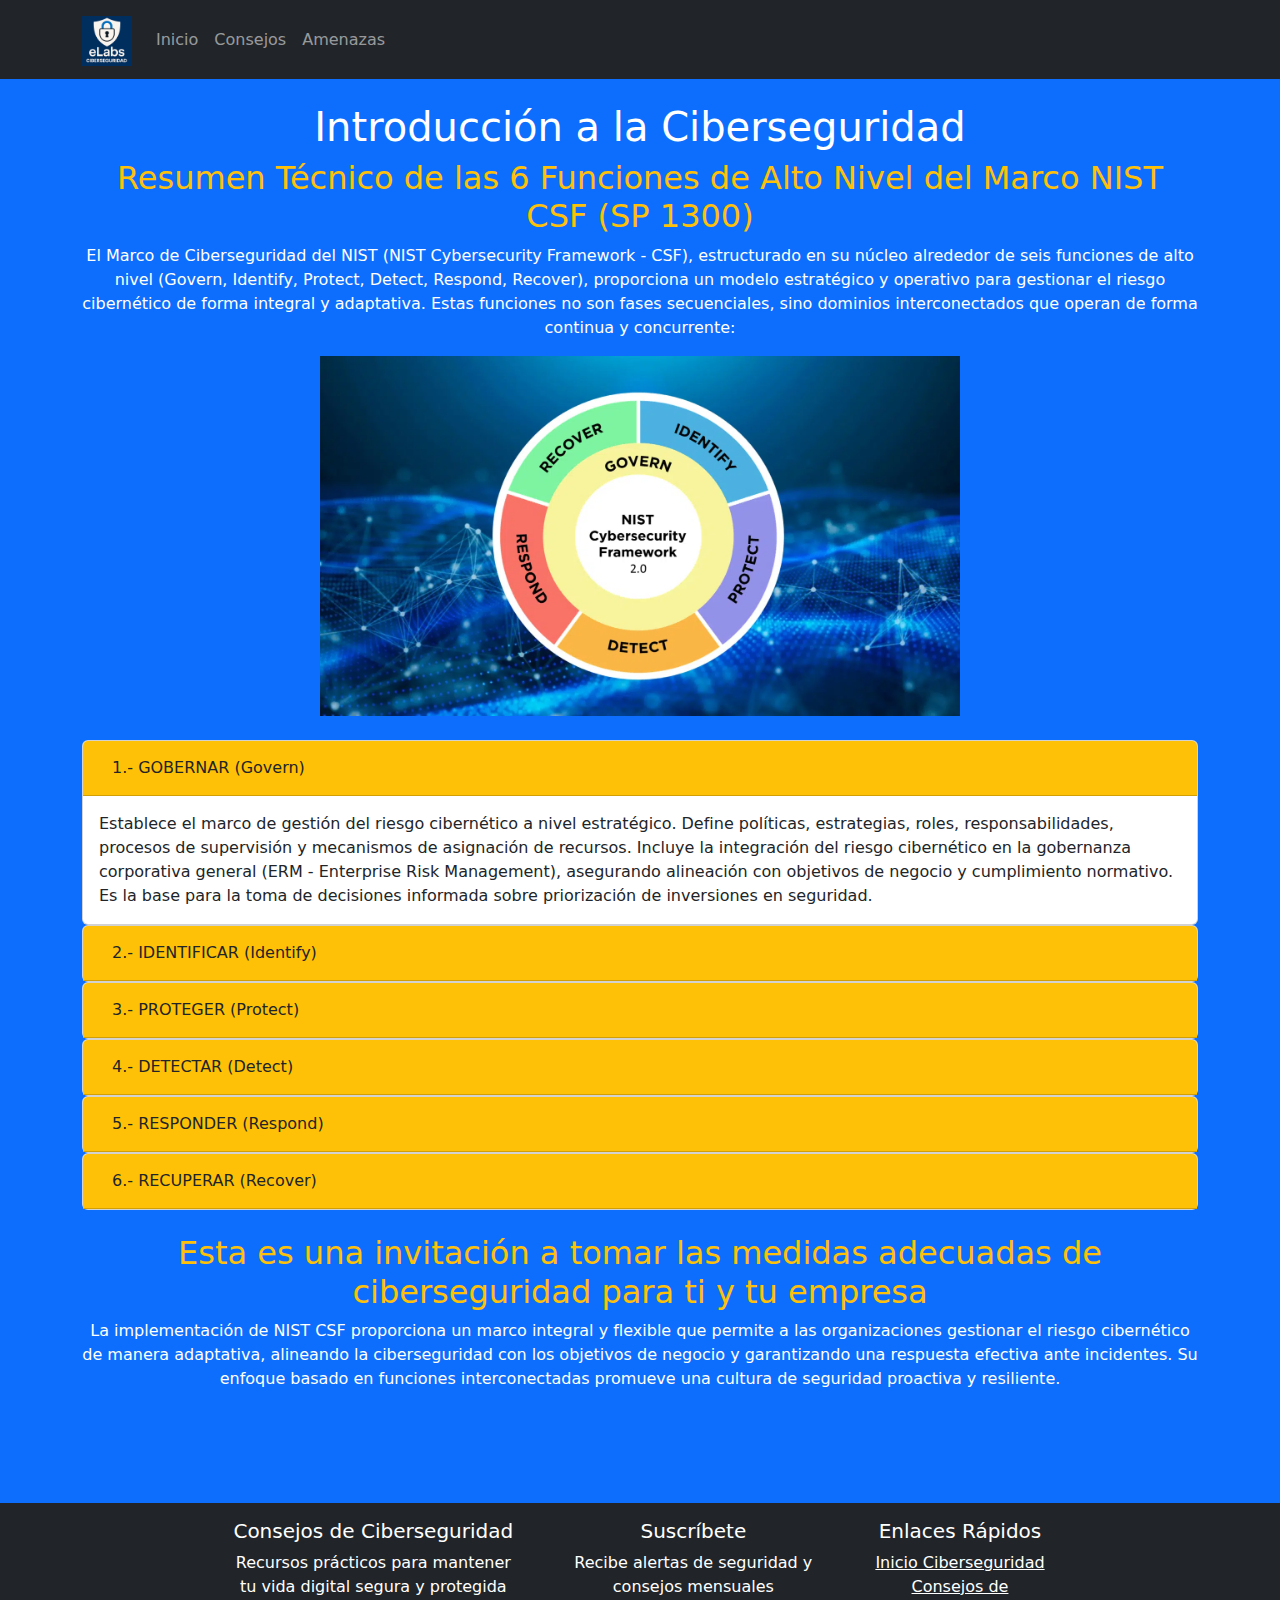
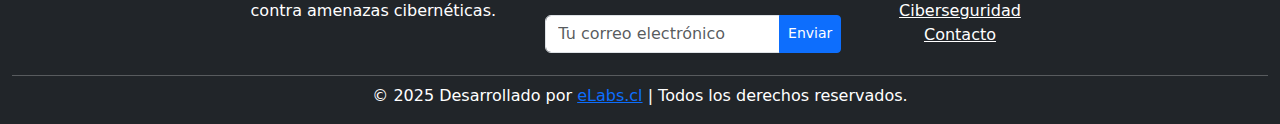
<file: index.html>
<!DOCTYPE html>
<html lang="es">

<head>
    <meta charset="UTF-8">
    <meta http-equiv="X-UA-Compatible" content="IE=edge">
    <meta name="viewport" content="width=device-width, initial-scale=1.0">
    <title>Introducción a la Ciberseguridad</title>
    <link href="https://cdn.jsdelivr.net/npm/bootstrap@5.3.3/dist/css/bootstrap.min.css" rel="stylesheet">
    <script src="https://cdn.jsdelivr.net/npm/bootstrap@5.3.3/dist/js/bootstrap.bundle.min.js"></script>
    <link rel="stylesheet" href="assets/css/style.css">


</head>

<body class="bg-primary text-white "></body>
<!-- Navbar -->
<nav class="navbar navbar-expand-md navbar-dark bg-dark px-5 ">
    <div class="container">
        <a class="navbar-brand" href="https://eLabs.cl">
            <img src="assets/img/brand_Logo.png" alt="Logo" width="50" height="48"
                class="d-inline-block align-text-top img-fluid">
        </a>
        <button class="navbar-toggler" type="button" data-bs-toggle="collapse" data-bs-target="#navbarMobile">
            <span class="navbar-toggler-icon"></span>
        </button>
        <div class="collapse navbar-collapse" id="navbarMobile">
            <ul class="navbar-nav">
                <li class="nav-item"><a class="nav-link" href="index.html">Inicio</a></li>
                <li class="nav-item"><a class="nav-link" href="consejos.html">Consejos</a></li>
                <li class="nav-item"><a class="nav-link" href="amenazas.html">Amenazas</a></li>
            </ul>
        </div>
    </div>
</nav>


<div class="container mt-4 ">
    <h1 class="text-center">Introducción a la Ciberseguridad</h1>
    <h2 class="text-center text-warning">Resumen Técnico de las 6 Funciones de Alto Nivel del Marco NIST CSF (SP 1300)
    </h2>
    <p class="text-center  ">El Marco de Ciberseguridad del NIST (NIST Cybersecurity Framework - CSF), estructurado en
        su
        núcleo alrededor de seis funciones de alto nivel (Govern, Identify, Protect, Detect, Respond, Recover),
        proporciona
        un modelo estratégico y operativo para gestionar el riesgo cibernético de forma integral y adaptativa. Estas
        funciones no son fases secuenciales, sino dominios interconectados que operan de forma continua y concurrente:
    </p>
</div>

<img src="assets/img/Nist2.0.webp" alt="Términos de Nist2 CSF En inglés" width="50%" height="80%"
    class="d-inline-block align-text-top img-fluid mx-auto d-block">

<div class="container mt-4 col-12 col-md-6 col-lg-12">
    <div id="accordion">
        <div class="card">
            <div class="card-header bg-warning">
                <a class="btn" data-bs-toggle="collapse" href="#collapseOne">
                    1.- GOBERNAR (Govern)
                </a>
            </div>
            <div id="collapseOne" class="collapse show" data-bs-parent="#accordion">
                <div class="card-body">
                    Establece el marco de gestión del riesgo cibernético a nivel estratégico. Define políticas,
                    estrategias, roles, responsabilidades, procesos de supervisión y mecanismos de asignación de
                    recursos. Incluye la integración del riesgo cibernético en la gobernanza corporativa general (ERM -
                    Enterprise Risk Management), asegurando alineación con objetivos de negocio y cumplimiento
                    normativo. Es la base para la toma de decisiones informada sobre priorización de inversiones en
                    seguridad.
                </div>
            </div>
        </div>
        <div class="card">
            <div class="card-header bg-warning">
                <a class="collapsed btn" data-bs-toggle="collapse" href="#collapseTwo">
                    2.- IDENTIFICAR (Identify)
                </a>
            </div>
            <div id="collapseTwo" class="collapse" data-bs-parent="#accordion">
                <div class="card-body">
                    Se enfoca en la comprensión contextual del entorno operativo para gestionar el riesgo. Implica el
                    desarrollo y mantenimiento de inventarios dinámicos de activos (hardware, software, datos, personas)
                    y la identificación de flujos de datos críticos. Incluye la evaluación de amenazas y
                    vulnerabilidades, el análisis de impacto al negocio (BIA - Business Impact Analysis) y la definición
                    del perfil de riesgo de la organización. Es fundamental para una gestión proactiva basada en activos
                    críticos.
                </div>
            </div>
        </div>
        <div class="card">
            <div class="card-header bg-warning">
                <a class="collapsed btn" data-bs-toggle="collapse" href="#collapseThree">
                    3.- PROTEGER (Protect)
                </a>
            </div>
            <div id="collapseThree" class="collapse" data-bs-parent="#accordion">
                <div class="card-body">
                    Implementa controles y salvaguardas técnicas y organizativas para mitigar riesgos identificados.
                    Cubre áreas clave como:<br><br>
                    <dt>Gestión de Accesos (IAM - Identity and Access Management):</dt>Autenticación fuerte, principio
                    de
                    mínimo privilegio.<br><br>
                    <dt>Protección de Datos:</dt> Cifrado (en reposo, tránsito), gestión de claves, prevención de
                    pérdida
                    (DLP).<br><br>
                    <dt> Protección de Infraestructura:</dt> Hardening de sistemas, gestión de configuraciones seguras
                    (SCM),
                    parcheo.<br><br>
                    <dt> Resiliencia Tecnológica:</dt> Planes de continuidad de negocio.<br>
                    <br>
                    <dt>Concienciación y Formación:</dt> Educación del usuario final.<br><br>
                    <dt>Seguridad en Tecnologías Emergentes.<br><br>
                </div>
            </div>
        </div>

        <div class="card">
            <div class="card-header bg-warning">
                <a class="collapsed btn" data-bs-toggle="collapse" href="#collapseFour">
                    4.- DETECTAR (Detect)
                </a>
            </div>
            <div id="collapseFour" class="collapse" data-bs-parent="#accordion">
                <div class="card-body">
                    Implementa capacidades para identificar la ocurrencia de eventos de ciberseguridad de manera
                    oportuna. Incluye:<br>
                    <br>
                    <dt> Monitoreo Continuo (Continuous Monitoring):</dt> Uso de SIEM (Security Information and Event
                    Management), IDS/IPS (Sistemas de Detección/Prevención de Intrusiones), EDR (Endpoint Detection and
                    Response).<br>
                    <br>
                    <dt> Detección de Anomalías:</dt> Análisis de comportamiento (UEBA - User and Entity Behavior
                    Analytics).<br>
                    <br>
                    <dt> Procesos de Búsqueda de Amenazas (Threat Hunting):</dt> Actividades proactivas.<br>
                    <br>
                    <dt> Pruebas de Vulnerabilidades:</dt> Escaneos regulares, evaluaciones de penetración.<br>
                    <br>
                    <dt> Verificación de la Efectividad de los Controles de Protección.<br>
                </div>
            </div>
        </div>

        <div class="card">
            <div class="card-header bg-warning">
                <a class="collapsed btn" data-bs-toggle="collapse" href="#collapseFive">
                    5.- RESPONDER (Respond)
                </a>
            </div>
            <div id="collapseFive" class="collapse" data-bs-parent="#accordion">
                <div class="card-body">
                    Define las acciones para contener y mitigar el impacto de un incidente detectado. Comprende:<br>
                    <br>
                    <dt> Planificación de Respuesta a Incidentes (Incident Response Plan - IRP):</dt> Roles,
                    procedimientos,
                    comunicación.<br>
                    <br>
                    <dt> Análisis Forense:</dt> Preservación de evidencia, determinación del alcance y causa raíz.<br>
                    <br>
                    <dt> Contención, Erradicación y Recuperación:</dt> Actuaciones técnicas para detener la amenaza y
                    eliminar
                    su presencia.<br>
                    <br>
                    <dt> Comunicación:</dt> Interna, externa (clientes, autoridades, partners) y gestión de la
                    reputación.<br>
                    <br>
                    <dt> Mejoras Post-Incidente:</dt> Lecciones aprendidas, refinamiento de procesos.<br>
                </div>
            </div>
        </div>

        <div class="card">
            <div class="card-header bg-warning">
                <a class="collapsed btn" data-bs-toggle="collapse" href="#collapseSix">
                    6.- RECUPERAR (Recover)
                </a>
            </div>
            <div id="collapseSix" class="collapse" data-bs-parent="#accordion">
                <div class="card-body">
                    Se centra en la restauración de capacidades y servicios afectados y en la implementación de mejoras
                    para la resiliencia futura. Incluye:<br>
                    <br>
                    <dt> Planificación de la Continuidad del Negocio (BCP) y Recuperación ante Desastres (DRP):</dt>
                    Pruebas de
                    planes, redundancias.<br>
                    <br>
                    <dt> Restauración de Sistemas y Datos:</dt> Desde backups validados.<br>
                    <br>
                    <dt>Comunicación sobre la Recuperación:</dt> Informar a las partes interesadas.<br>
                    <br>
                    <dt> Revisión Post-Recuperación:</dt>Análisis exhaustivo del incidente y la respuesta para
                    actualizar
                    estrategias, políticas, controles y planes (retroalimentando las funciones Govern, Identify y
                    Protect).<br>
                </div>
            </div>
        </div>
    </div>
</div>
<div class="container mt-4">
    <h2 class="text-center text-warning">Esta es una invitación a tomar las medidas adecuadas de ciberseguridad para ti
        y tu empresa</h2>
    <p class="text-center">La implementación de NIST CSF proporciona un marco integral y flexible que permite a las
        organizaciones
        gestionar el riesgo cibernético de manera adaptativa, alineando la ciberseguridad con los objetivos de negocio
        y garantizando una respuesta efectiva ante incidentes. Su enfoque basado en funciones interconectadas promueve
        una cultura de seguridad proactiva y resiliente.</p>
    <div class="pb-5 pt-5"> </div>


</div>

<!-- Footer -->
    <footer class="footer ">
        <div class="container-fluid bg-dark text-white py-3 ">
            <div class="row justify-content-center">
                <div class="col-md-3 mb-4 text-center">
                    <h5>Consejos de Ciberseguridad</h5>
                    <p>Recursos prácticos para mantener tu vida digital segura y protegida contra amenazas cibernéticas.</p>
                </div>
                <div class="col-md-3 text-center">
                    <h5>Suscríbete</h5>
                    <p>Recibe alertas de seguridad y consejos mensuales</p>
                    <div class="input-group">
                        <input type="email" class="form-control" placeholder="Tu correo electrónico">
                        <button class="btn btn-primary btn-sm " type="button">Enviar</button>
                    </div>
                </div>

                <div class="col-md-2 mb-2 text-center">
                    <h5>Enlaces Rápidos</h5>
                    <ul class="list-unstyled">
                        <li><a href="index.html" class="text-white">Inicio Ciberseguridad</a></li>
                        <li><a href="consejos.html" class="text-white">Consejos de Ciberseguridad</a></li>
                        <li><a href="#" class="text-white">Contacto</a></li>
                    </ul>
                </div>

            </div>
            <hr class="mt-1 mb-2">
            <div class="text-center">
                <p class="mb-0">© 2025 Desarrollado por <a href="https://eLabs.cl">eLabs.cl</a> | Todos los derechos reservados.</p>
            </div>
        </div>
    </footer>
</body>

</html>
</file>
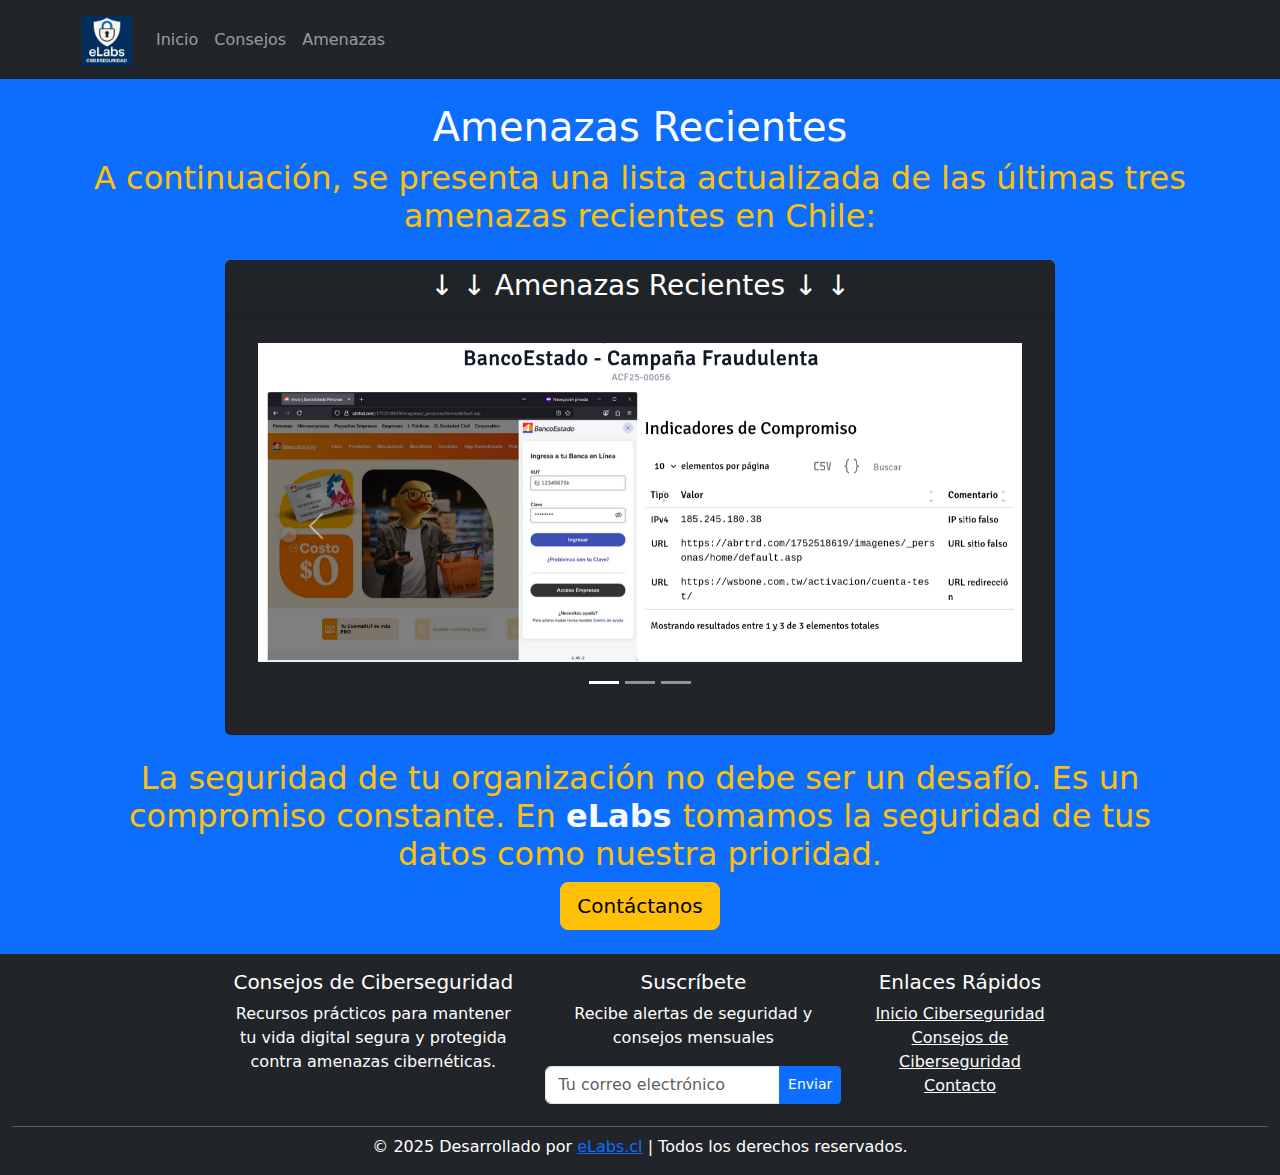
<file: amenazas.html>
<!DOCTYPE html>
<html lang="es">

<head>
    <meta charset="UTF-8">
    <meta http-equiv="X-UA-Compatible" content="IE=edge">
    <meta name="viewport" content="width=device-width, initial-scale=1.0">
    <title>Introducción a la Ciberseguridad</title>
    <link href="https://cdn.jsdelivr.net/npm/bootstrap@5.3.3/dist/css/bootstrap.min.css" rel="stylesheet">
    <script src="https://cdn.jsdelivr.net/npm/bootstrap@5.3.3/dist/js/bootstrap.bundle.min.js"></script>
    <link rel="stylesheet" href="assets/css/style.css">

</head>

<body class="bg-primary text-white ">
    <!-- Navbar -->
    <nav class="navbar navbar-expand-md navbar-dark bg-dark px-5">
        <div class="container">
            <a class="navbar-brand" href="https://eLabs.cl">
                <img src="assets/img/brand_Logo.png" alt="Logo" width="50" height="48"
                    class="d-inline-block align-text-top img-fluid">
            </a>
            <button class="navbar-toggler" type="button" data-bs-toggle="collapse" data-bs-target="#navbarMobile">
                <span class="navbar-toggler-icon"></span>
            </button>
            <div class="collapse navbar-collapse" id="navbarMobile">
                <ul class="navbar-nav">
                    <li class="nav-item"><a class="nav-link" href="index.html">Inicio</a></li>
                    <li class="nav-item"><a class="nav-link" href="consejos.html">Consejos</a></li>
                    <li class="nav-item"><a class="nav-link" href="amenazas.html">Amenazas</a></li>
                </ul>
            </div>
        </div>
    </nav>

    <div class="container mt-4 mb-4">
        <h1 class="text-center">Amenazas Recientes</h1>
        <h2 class="text-center text-warning">A continuación, se presenta una lista actualizada de las últimas tres
            amenazas recientes en
            Chile: </h2>

    </div>

    <div section="consejos" class="container mt-4 col-md-8 mb-4 my-4">
        <div class="card bg-dark text-white">
            <div class="card-header">
                <h3 class="text-center">&darr; &darr; Amenazas Recientes &darr; &darr;</h3>
            </div>
            <div class="card-body">
                <ul class="list-group list-group-flush">
                    <li class="list-group-item bg-dark text-white">

                        <div id="carousel" class="carousel slide" data-bs-ride="carousel">
                            <!-- Indicadores -->
                            <div class="carousel-indicators">
                                <button data-bs-target="#carousel" data-bs-slide-to="0" class="active"></button>
                                <button data-bs-target="#carousel" data-bs-slide-to="1"></button>
                                <button data-bs-target="#carousel" data-bs-slide-to="2"></button>
                            </div>

                            <!-- Diapositivas -->
                            <div class="carousel-inner pb-5">
                                <div class="carousel-item active">
                                    <img src="assets/img/Carroussel01.png" class="d-block w-100">
                                </div>
                                <div class="carousel-item">
                                    <img src="assets/img/Carroussel02.png" class="d-block w-100">
                                </div>
                                <div class="carousel-item">
                                    <img src="assets/img/Carroussel03.png" class="d-block w-100">
                                </div>
                            </div>

                            <!-- Controles -->
                            <button class="carousel-control-prev carousel-control" data-bs-target="#carousel"
                                data-bs-slide="prev">
                                <span class="carousel-control-prev-icon "></span>
                            </button>
                            <button class="carousel-control-next" data-bs-target="#carousel" data-bs-slide="next">
                                <span class="carousel-control-next-icon"></span>
                            </button>
                        </div>
                    </li>
            </div>
        </div>
    </div>


    <div class="container mt-4 mb-4">
        <h2 class="text-center text-warning">La seguridad de tu organización no debe ser un desafío. Es un
            compromiso constante. En <span class="text-light fw-bold">eLabs </span>tomamos la seguridad de tus datos
            como nuestra prioridad.</h2>
        <div class="text-center">
            <a href="https://eLabs.cl/contacto" class="btn btn-warning btn-lg">Contáctanos</a>
        </div>
    </div>




    <!-- Footer -->
    <footer class="footer ">
        <div class="container-fluid bg-dark text-white py-3 ">
            <div class="row justify-content-center">
                <div class="col-md-3 mb-4 text-center">
                    <h5>Consejos de Ciberseguridad</h5>
                    <p>Recursos prácticos para mantener tu vida digital segura y protegida contra amenazas
                        cibernéticas.</p>
                </div>
                <div class="col-md-3 text-center">
                    <h5>Suscríbete</h5>
                    <p>Recibe alertas de seguridad y consejos mensuales</p>
                    <div class="input-group">
                        <input type="email" class="form-control" placeholder="Tu correo electrónico">
                        <button class="btn btn-primary btn-sm " type="button">Enviar</button>
                    </div>
                </div>

                <div class="col-md-2 mb-2 text-center">
                    <h5>Enlaces Rápidos</h5>
                    <ul class="list-unstyled">
                        <li><a href="index.html" class="text-white">Inicio Ciberseguridad</a></li>
                        <li><a href="consejos.html" class="text-white">Consejos de Ciberseguridad</a></li>
                        <li><a href="#" class="text-white">Contacto</a></li>
                    </ul>
                </div>

            </div>
            <hr class="mt-1 mb-2">
            <div class="text-center">
                <p class="mb-0">© 2025 Desarrollado por <a href="https://eLabs.cl">eLabs.cl</a> | Todos los derechos
                    reservados.</p>
            </div>
        </div>
    </footer>
</body>

</html>
</file>
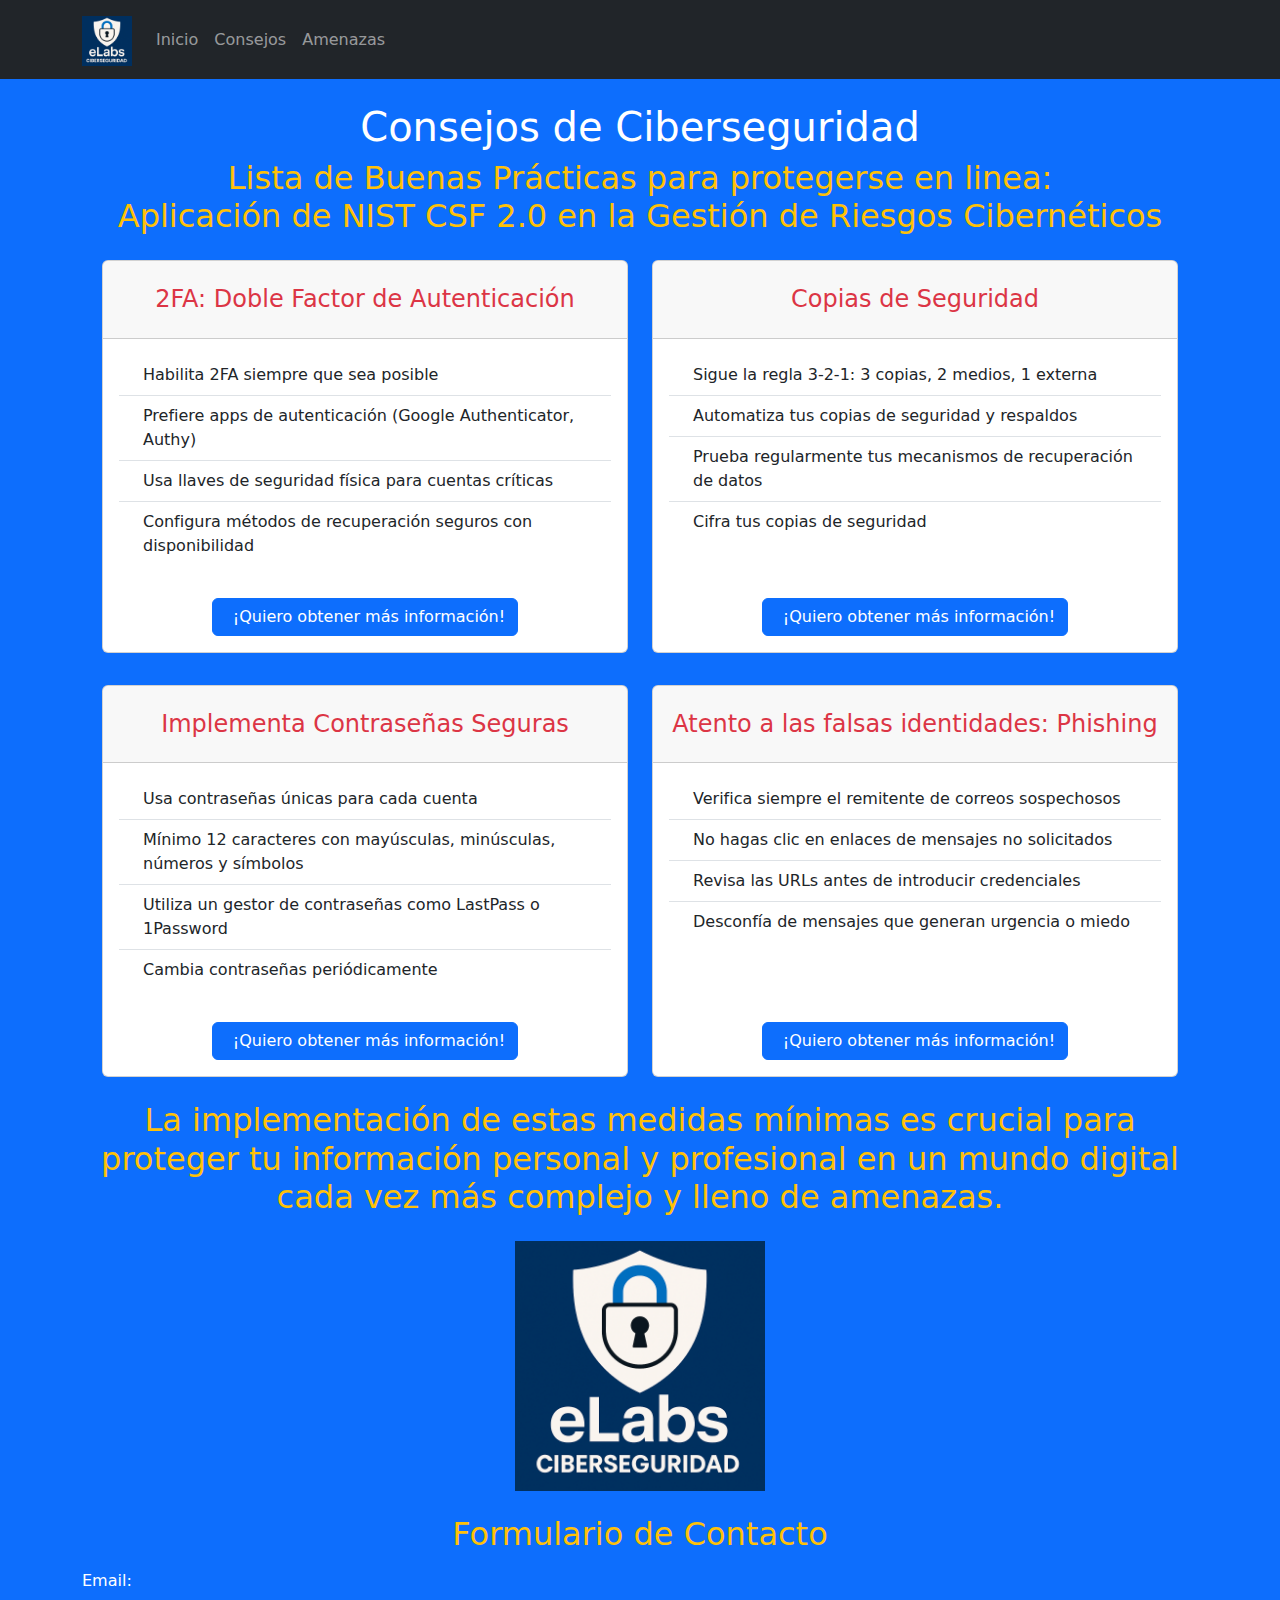
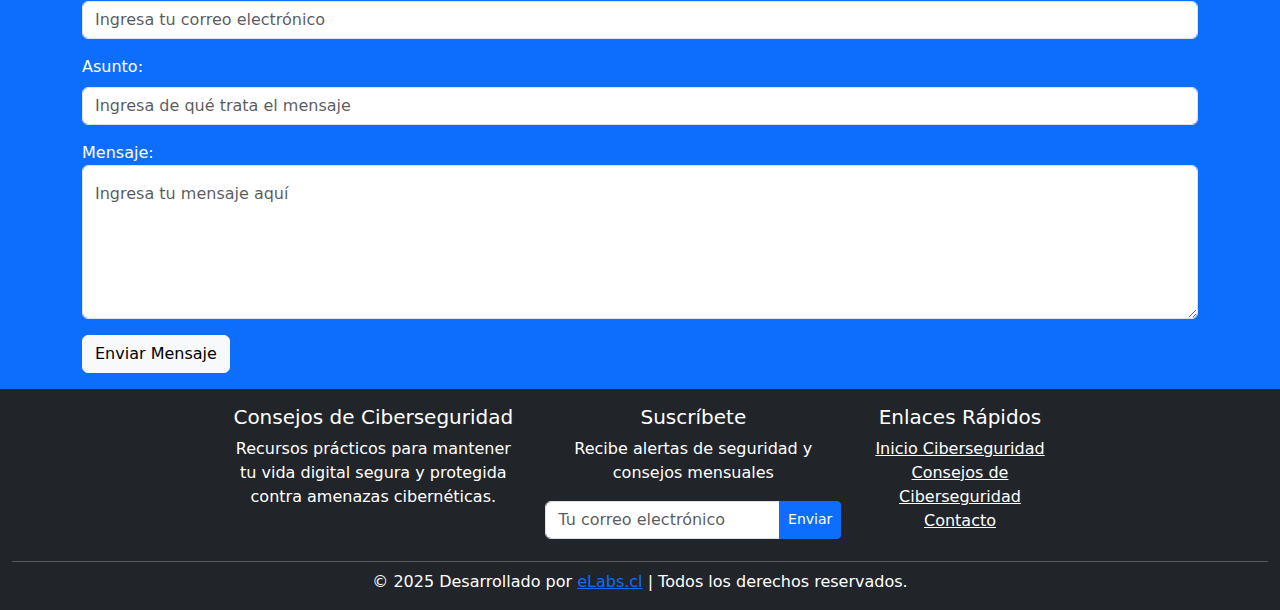
<file: consejos.html>
<!DOCTYPE html>
<html lang="es">

<head>
    <meta charset="UTF-8">
    <meta http-equiv="X-UA-Compatible" content="IE=edge">
    <meta name="viewport" content="width=device-width, initial-scale=1.0">
    <title>Introducción a la Ciberseguridad</title>
    <link href="https://cdn.jsdelivr.net/npm/bootstrap@5.3.3/dist/css/bootstrap.min.css" rel="stylesheet">
    <script src="https://cdn.jsdelivr.net/npm/bootstrap@5.3.3/dist/js/bootstrap.bundle.min.js"></script>
    <link rel="stylesheet" href="assets/css/style.css">


</head>

<body class="bg-primary text-white "></body>
<!-- Navbar -->
<nav class="navbar navbar-expand-lg navbar-dark bg-dark px-5 ">
    <div class="container">
        <a class="navbar-brand" href="https://eLabs.cl">
            <img src="assets/img/brand_Logo.png" alt="Logo" width="50" height="48"
                class="d-inline-block align-text-top img-fluid">
        </a>
        <button class="navbar-toggler" type="button" data-bs-toggle="collapse" data-bs-target="#navbarMobile">
            <span class="navbar-toggler-icon"></span>
        </button>
        <div class="collapse navbar-collapse" id="navbarMobile">
            <ul class="navbar-nav">
                <li class="nav-item"><a class="nav-link" href="index.html">Inicio</a></li>
                <li class="nav-item"><a class="nav-link" href="consejos.html">Consejos</a></li>
                <li class="nav-item"><a class="nav-link" href="amenazas.html">Amenazas</a></li>
            </ul>
        </div>
    </div>
</nav>


<div class="container mt-4 ">
    <h1 class="text-center">Consejos de Ciberseguridad</h1>
    <h2 class="text-center text-warning">Lista de Buenas Prácticas para protegerse en linea: <br>Aplicación de NIST CSF
        2.0 en la Gestión de Riesgos Cibernéticos
    </h2>

</div>

<div section="consejos" class="container mt-4">

    <div class="row g-4 mx-2     justify-content-center">

        <div class="col-12 col-md-10 col-lg-6">
            <div class="card security-card h-100">
                <div class="card-header text-white text-center py-4">
                    <div class="icon-wrapper">
                        <i class="bi bi-shield-lock"></i>
                    </div>
                    <h4 class="card-title mb-0 text-danger">2FA: Doble Factor de Autenticación</h4>
                </div>
                <div class="card-body">
                    <ul class="list-group list-group-flush">
                        <li class="list-group-item d-flex">
                            <i class="text-success me-2"></i>
                            Habilita 2FA siempre que sea posible
                        </li>
                        <li class="list-group-item d-flex">
                            <i class="text-success me-2"></i>
                            Prefiere apps de autenticación (Google Authenticator, Authy)
                        </li>
                        <li class="list-group-item d-flex">
                            <i class="text-success me-2"></i>
                            Usa llaves de seguridad física para cuentas críticas
                        </li>
                        <li class="list-group-item d-flex">
                            <i class="ext-success me-2"></i>
                            Configura métodos de recuperación seguros con disponibilidad
                        </li>
                    </ul>
                </div>
                <div class="card-footer bg-transparent border-0 text-center py-3">
                    <a href="#contacto" class="btn btn-primary">
                        <i class="me-2"></i>¡Quiero obtener más información!
                    </a>
                </div>
            </div>
        </div>

        <div class="col-12 col-md-10 col-lg-6">
            <div class="card security-card h-100">
                <div class="card-header text-white text-center py-4">
                    <h4 class="card-title mb-0 text-danger">Copias de Seguridad</h4>
                </div>
                <div class="card-body">
                    <ul class="list-group list-group-flush">
                        <li class="list-group-item d-flex">
                            <i class="text-success me-2"></i>
                            Sigue la regla 3-2-1: 3 copias, 2 medios, 1 externa
                        </li>
                        <li class="list-group-item d-flex">
                            <i class=" text-success me-2"></i>
                            Automatiza tus copias de seguridad y respaldos
                        </li>
                        <li class="list-group-item d-flex">
                            <i class=" text-success me-2"></i>
                            Prueba regularmente tus mecanismos de recuperación de datos
                        </li>
                        <li class="list-group-item d-flex">
                            <i class=" text-success me-2"></i>
                            Cifra tus copias de seguridad
                        </li>
                    </ul>
                </div>
                <div class="card-footer bg-transparent border-0 text-center py-3">
                    <a href="#contacto" class="btn btn-primary">
                        <i class="me-2"></i>¡Quiero obtener más información!
                    </a>
                </div>
            </div>
        </div>
    </div>

    <div class="row g-4 mt-2 mx-2     justify-content-center">

        <div class="col-12 col-md-10 col-lg-6">
            <div class="card security-card h-100">
                <div class="card-header text-white text-center py-4">
                    <div class="icon-wrapper">
                        <i class="bi bi-shield-lock"></i>
                    </div>
                    <h4 class="card-title mb-0 text-danger">Implementa Contraseñas Seguras</h4>
                </div>
                <div class="card-body">
                    <ul class="list-group list-group-flush">
                        <li class="list-group-item d-flex">
                            <i class="text-success me-2"></i>
                            Usa contraseñas únicas para cada cuenta
                        </li>
                        <li class="list-group-item d-flex">
                            <i class="text-success me-2"></i>
                            Mínimo 12 caracteres con mayúsculas, minúsculas, números y símbolos
                        </li>
                        <li class="list-group-item d-flex">
                            <i class="text-success me-2"></i>
                            Utiliza un gestor de contraseñas como LastPass o 1Password
                        </li>
                        <li class="list-group-item d-flex">
                            <i class="ext-success me-2"></i>
                            Cambia contraseñas periódicamente
                        </li>
                    </ul>
                </div>
                <div class="card-footer bg-transparent border-0 text-center py-3">
                    <a href="#contacto" class="btn btn-primary">
                        <i class="me-2"></i>¡Quiero obtener más información!
                    </a>
                </div>
            </div>
        </div>

        <div class="col-12 col-md-10 col-lg-6">
            <div class="card security-card h-100">
                <div class="card-header text-white text-center py-4">
                    <h4 class="card-title mb-0 text-danger">Atento a las falsas identidades: Phishing</h4>
                </div>
                <div class="card-body">
                    <ul class="list-group list-group-flush">
                        <li class="list-group-item d-flex">
                            <i class="text-success me-2"></i>
                            Verifica siempre el remitente de correos sospechosos
                        </li>
                        <li class="list-group-item d-flex">
                            <i class=" text-success me-2"></i>
                            No hagas clic en enlaces de mensajes no solicitados
                        </li>
                        <li class="list-group-item d-flex">
                            <i class=" text-success me-2"></i>
                            Revisa las URLs antes de introducir credenciales
                        </li>
                        <li class="list-group-item d-flex">
                            <i class=" text-success me-2"></i>
                            Desconfía de mensajes que generan urgencia o miedo
                        </li>
                    </ul>
                </div>
                <div class="card-footer bg-transparent border-0 text-center py-3">
                    <a href="#contacto" class="btn btn-primary">
                        <i class="me-2"></i>¡Quiero obtener más información!
                    </a>
                </div>
            </div>
        </div>
    </div>

</div>

<div class="container mt-4 mb-4">
    <h2 class="text-center text-warning">La implementación de estas medidas mínimas es crucial para proteger tu
        información personal y profesional en un mundo digital cada vez más complejo y lleno de amenazas.</h2>
</div>
<img src="assets/img/brand_Logo.png" alt="Logo" width="250" height="200"
    class="d-inline-block align-text-top img-fluid mx-auto d-block">
<div class="container mt-4 " ID="contacto">
    <h2 class="text-center text-warning">Formulario de Contacto</h2>
    <form action="/action_page.php">
        <div class="mb-3 mt-3">
            <label for="email" class="form-label">Email:</label>
            <input type="email" class="form-control" id="email" placeholder="Ingresa tu correo electrónico"
                name="email">
        </div>
        <div class="mb-3">
            <label for="subject" class="form-label">Asunto:</label>
            <input type="text" class="form-control" id="pwd" placeholder="Ingresa de qué trata el mensaje" name="pswd">
        </div>
        <label for="comment">Mensaje:</label>
        <textarea class="form-control py-3" rows="5" id="comment" placeholder="Ingresa tu mensaje aquí"
            name="text"></textarea>
        <button type="submit" class="btn btn-light btn-block mt-3 mb-3">Enviar Mensaje</button>
    </form>
</div>

<!-- Footer -->
<footer class="footer ">
    <div class="container-fluid bg-dark text-white py-3 ">
        <div class="row justify-content-center">
            <div class="col-md-3 mb-4 text-center">
                <h5>Consejos de Ciberseguridad</h5>
                <p>Recursos prácticos para mantener tu vida digital segura y protegida contra amenazas cibernéticas.</p>
            </div>
            <div class="col-md-3 text-center">
                <h5>Suscríbete</h5>
                <p>Recibe alertas de seguridad y consejos mensuales</p>
                <div class="input-group">
                    <input type="email" class="form-control" placeholder="Tu correo electrónico">
                    <button class="btn btn-primary btn-sm " type="button">Enviar</button>
                </div>
            </div>

            <div class="col-md-2 mb-2 text-center">
                <h5>Enlaces Rápidos</h5>
                <ul class="list-unstyled">
                    <li><a href="index.html" class="text-white">Inicio Ciberseguridad</a></li>
                    <li><a href="consejos.html" class="text-white">Consejos de Ciberseguridad</a></li>
                    <li><a href="consejos.html#contacto" class="text-white">Contacto</a></li>
                </ul>
            </div>

        </div>
        <hr class="mt-1 mb-2">
        <div class="text-center">
            <p class="mb-0">© 2025 Desarrollado por <a href="https://eLabs.cl">eLabs.cl</a> | Todos los derechos
                reservados.</p>
        </div>
    </div>
</footer>
</body>

</html>
</file>
<file: assets/css/style.css>
.h5{
    text-align: center;
}

.card{
transition: background-color 0.6s;
}

.card:hover{
    background-color: #c3ce2e;
      box-shadow: 8px 8px 8px 8px rgba(0, 0, 0, 0.2), 0 6px 20px 0 rgba(0, 0, 0, 0.19);
    transform: scale(1.05);}

.btn{
    transition: background-color 0.6s;
}

.btn:hover{
    background-color: #c3ce2e;
    box-shadow: 8px 8px 8px 8px rgba(0, 0, 0, 0.2), 0 6px 20px 0 rgba(0, 0, 0, 0.19);
    transform: scale(1.05);
}
</file>
